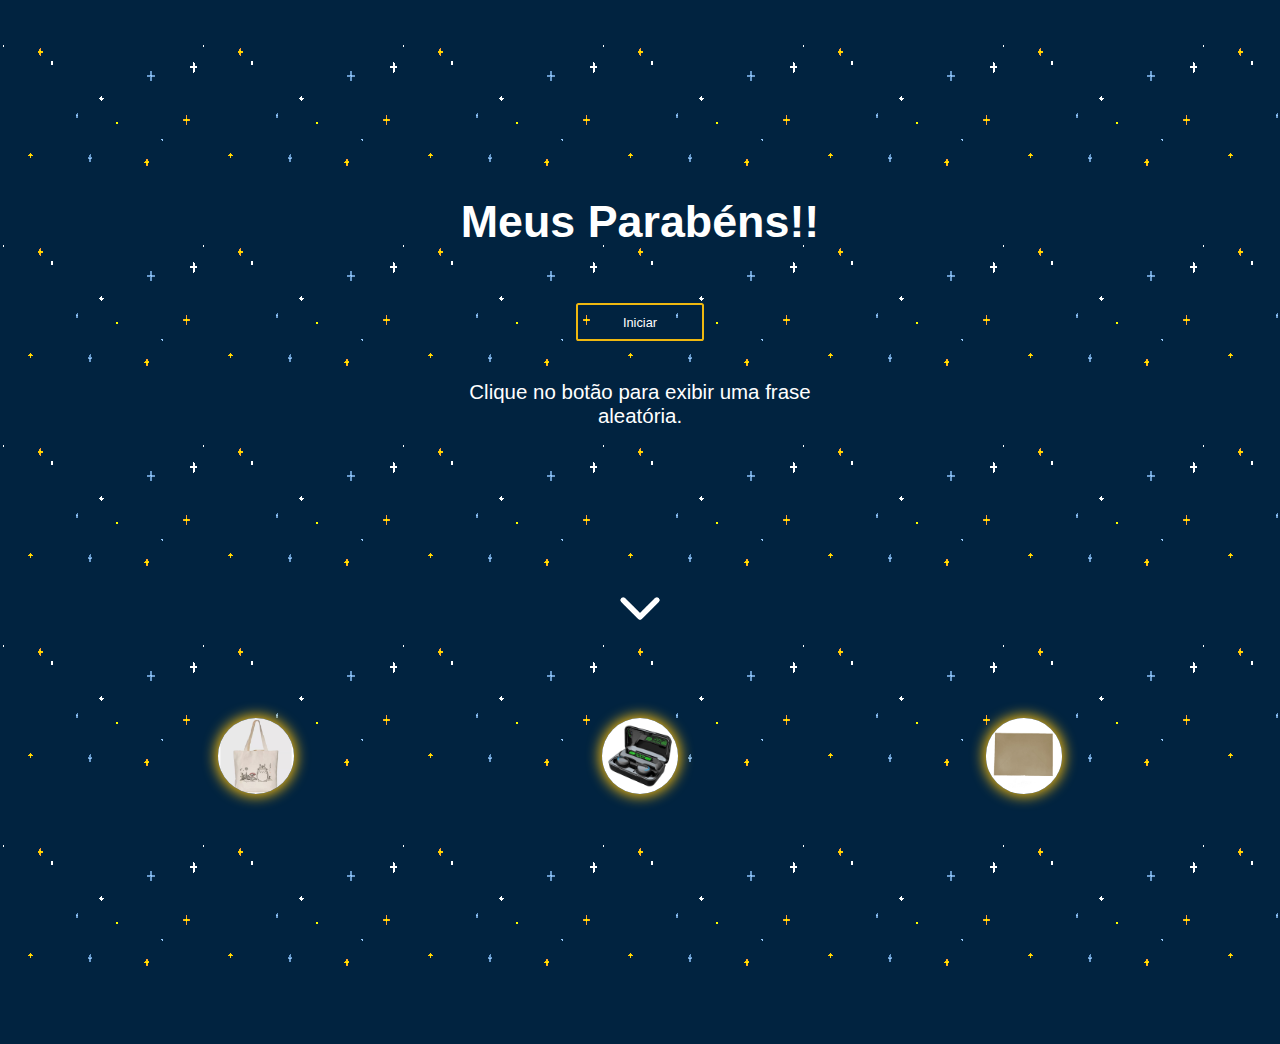
<file: index.html>
<!DOCTYPE html>
<html lang="pt-br">
<head>
    <meta charset="UTF-8">
    <meta name="viewport" content="width=device-width, initial-scale=1.0">
    <link rel="icon" href="src/icon.png">
    <link rel="stylesheet" href="src/style.css">
    <link rel="stylesheet" href="src/responsivo.css">
    <title>Tudo Que Penso</title>
</head>
<body>
    <div class="container">
        <h1>Meus Parabéns!!</h1>
        <button id="nextButton">Iniciar</button>
        <div class="carousel">
            <img id="loader" src="src/loading.gif" alt="Loading GIF">
            <div id="text">
                <p id="quote">Clique no botão para exibir uma frase aleatória.</p>
            </div>
        </div>
        
        <a href="#111"><img id="seta" src="src/seta.gif" alt="Presentes"></a>
        <div class="coisas">
            <div class="txtcoisas">
                <button id="bolsa"><img src="src/bolsa.jpg" alt="Ecobag"></button>
                <p id="txtBolsa">Sempre que sair, carregue um pouco de mim.</p>
            </div>
            <div class="txtcoisas">
                <button id="fone"><img src="src/fone.jpg" alt="Fone"></button>
                <p id="txtFone">Quando a vida ficar estressante, desconecte-se do mundo.</p>
            </div>
            
            <div class="txtcoisas">
                <button id="carta"><img src="src/carta.jpg" alt="Carta"></button>
                <p id="txtCarta">Toque as minhas palavras e veja que são verdadeiras.</p>
            </div>
        </div>
        <div id="111"></div>
    </div>
    
    <script src="src/quotes.js"></script>
    <script src="src/script.js"></script>
</body>
</html>
</file>
<file: src/style.css>
body {
    max-width: 100vw;
    font-family: Arial, sans-serif;
    background-image: url("backstars.gif");
    background-color: #012340;
    margin: 0;
    padding: 0;
}

html{
    scroll-behavior: smooth;
}

.container {
    display: flex;
    flex-direction: column;
    align-items: center;
    margin: 13vw;
}

h1 {
    color: #fff;
    font-size: 3.5vw;
}

#nextButton{
    margin-top: 2vw;
    width: 10vw;
    height: 3vw;
    background-color: rgb(10, 10, 10, 0);
    border-color: #efb810;
    border-style: solid;
    color: #fff;
    border-radius: 0.2vw;
    transition: 0.5s;
    cursor: pointer;
    font-size: 1vw;
}

#nextButton:hover{
    background-color: #efb810;
    color: #012340;
}

.carousel {
    display: flex;
    flex-direction: column;
    margin-top: 2vw;
    color: #fff;
    align-items: center;
}

#loader {
    display: none;
    width: 15vw;
}

#text{
    display: flex;
    flex-direction: column;
    align-items: center;
    background-color: rgb(10, 10, 10, 0);
    width: 30vw;
    min-height: 8vw;
    border-radius: .5vw;
}

#quote {
    font-size: 1.6vw;
    text-align: center;
    white-space: normal;
    margin-top: 1vw;
    margin-left: 1vw;
    margin-right: 1vw;
}

#seta {
    position: relative;
    top: 8vw;
    width: 5vw;
    margin-bottom: 5vw;
}

.coisas{
    display: flex;
    margin-top: 9vw;
    gap: 8vw;
    align-items: center;
}

.coisas img{
    width: 6vw;
    border-radius: 50%;
    box-shadow: 0 0 1vw 0.2vw #efb810;
    transition: .6s ease-in-out;
}

.coisas img:hover{
    transform: scale(1.2);
}

.coisas button{
    background-color: rgb(10, 10, 10, 0);
    border: none;
    cursor: pointer;
}

.txtcoisas{
    color: #fff;
    font-size: 1.4vw;
    gap: 8vw;
    align-items: center;
    text-align: center;
    width: 22vw;
}

#txtBolsa{
    opacity: 0;
    transition: .5s;
}

#txtFone{
    opacity: 0;
    transition: .5s;
}

#txtCarta{
    opacity: 0;
    transition: .5s;
}
</file>
<file: src/responsivo.css>
@media (max-width: 425px){
    
    body {
        max-width: 100vw;
        font-family: Arial, sans-serif;
        background-image: url("backstars.gif");
        background-color: #012340;
        margin: 0;
        padding: 0;
    }

    html{
        scroll-behavior: smooth;
    }

    .container {
        display: flex;
        flex-direction: column;
        align-items: center;
        margin: 0;
        margin-top: 65vw;
    }

    h1 {
        color: #fff;
        font-size: 8vw;
    }

    #nextButton{
        margin-top: 2vw;
        width: 45vw;
        height: 10vw;
        background-color: rgb(10, 10, 10, 0);
        border-color: #efb810;
        border-style: solid;
        color: #fff;
        border-radius: 1.5vw;
        transition: 0.5s;
        cursor: pointer;
        font-size: 5vw;
    }

    #nextButton:hover{
        background-color: #efb810;
        color: #012340;
    }

    .carousel {
        display: flex;
        flex-direction: column;
        margin-top: 6vw;
        color: #fff;
        align-items: center;
    }

    #loader {
        display: none;
        width: 45vw;
    }

    #text{
        display: flex;
        flex-direction: column;
        align-items: center;
        background-color: rgb(10, 10, 10, 0);
        width: 55vw;
        min-height: 20vw;
        border-radius: 2vw;
    }

    #quote {
        font-size: 4vw;
        text-align: center;
        white-space: normal;
        margin-top: 3vw;
        margin-left: 2vw;
        margin-right: 2vw;
    }

    #seta {
        position: relative;
        margin-top: 30vw;
        width: 15vw;
        margin-bottom: 25vw;
        top: 30vw;
    }

    .coisas{
        display: flex;
        flex-direction: column;
        left: 20vw;
        margin-top: 30vw;
        gap: 20vw;
    }

    .coisas img{
        display: flex;
        width: 25vw;
        border-radius: 50%;
        box-shadow: 0 0 3vw 0.2vw #efb810;
        transition: .6s ease-in-out;
    }

    .coisas img:hover{
        transform: scale(1.2);
    }
    

    .coisas button{
        background-color: rgb(10, 10, 10, 0);
        border: none;
        cursor: pointer;
    }

    .txtcoisas{
        color: #fff;
        font-size: 4.5vw;
        text-align: center;
        position: relative;
        width: 50vw;
    }

    #txtBolsa{
        opacity: 0;
        transition: .5s;
    }

    #txtFone{
        opacity: 0;
        transition: .5s;
    }

    #txtCarta{
        opacity: 0;
        transition: .5s;
    }

}
</file>
